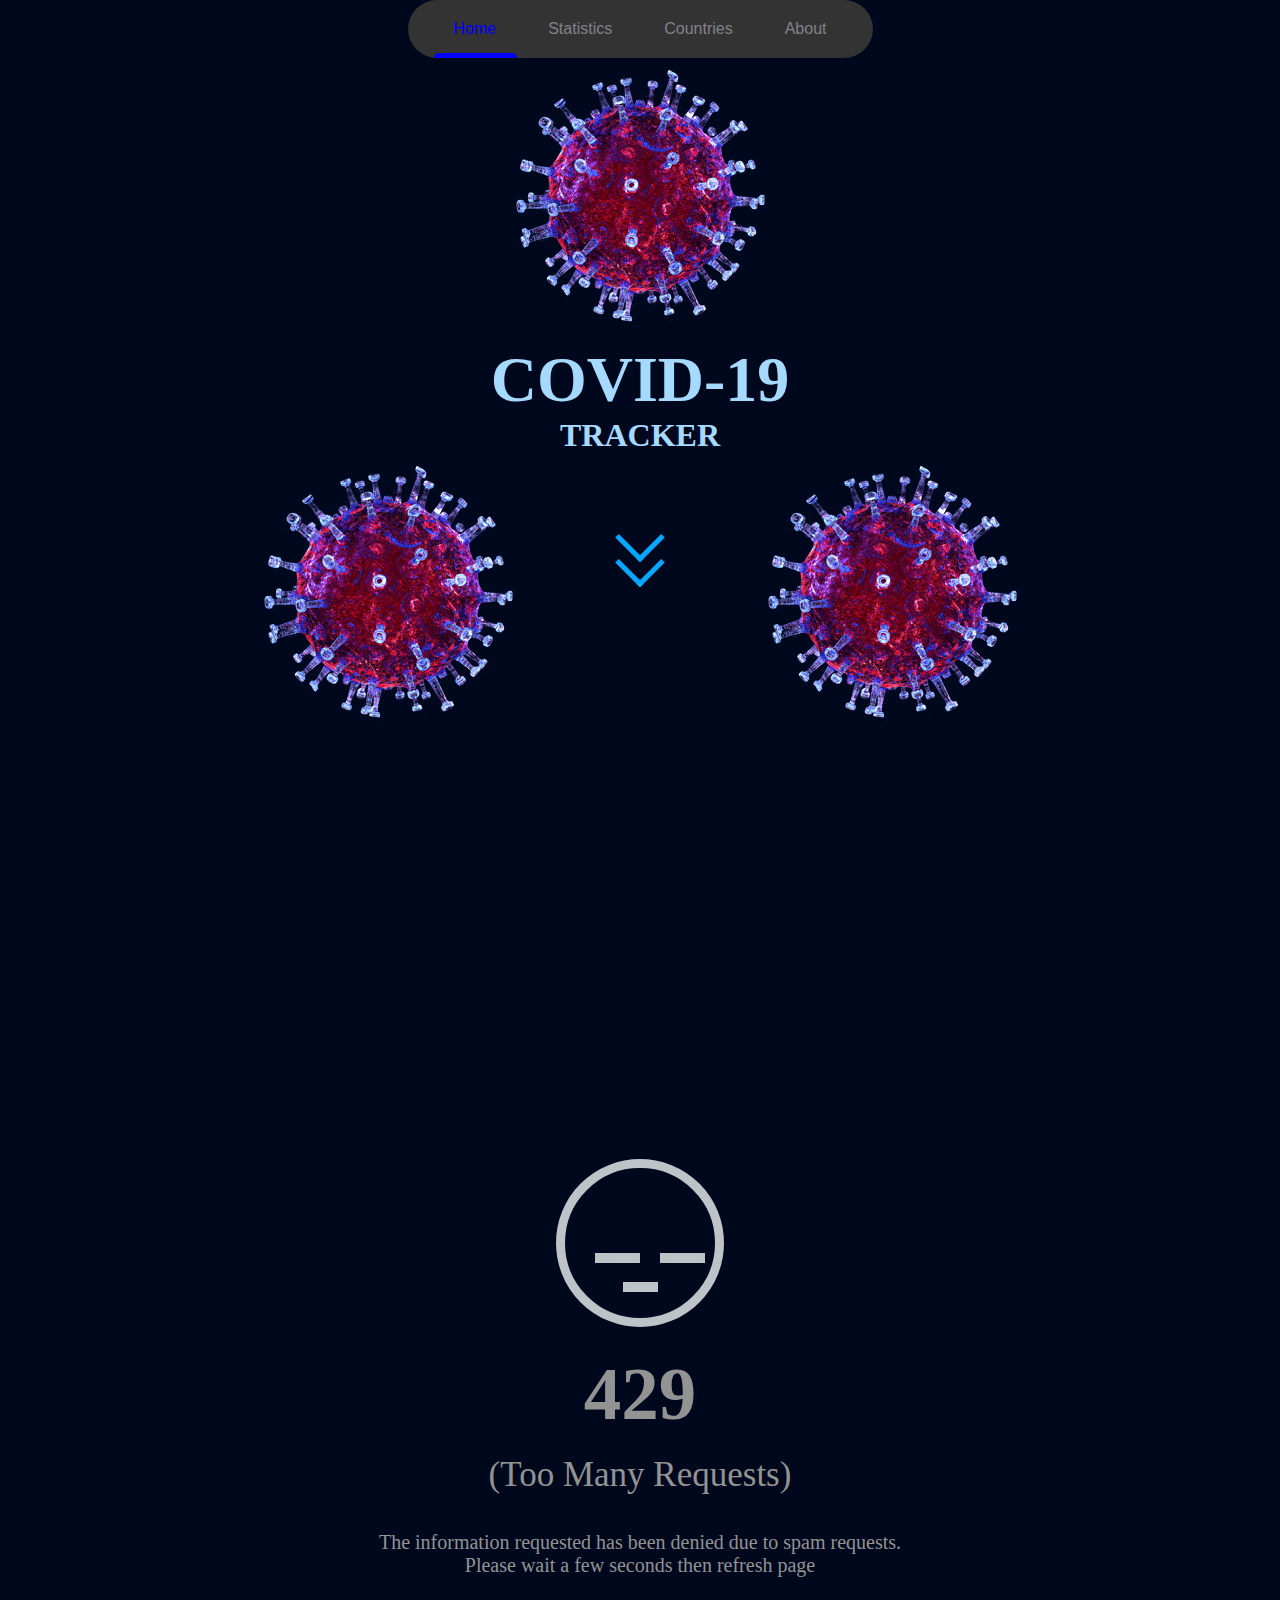
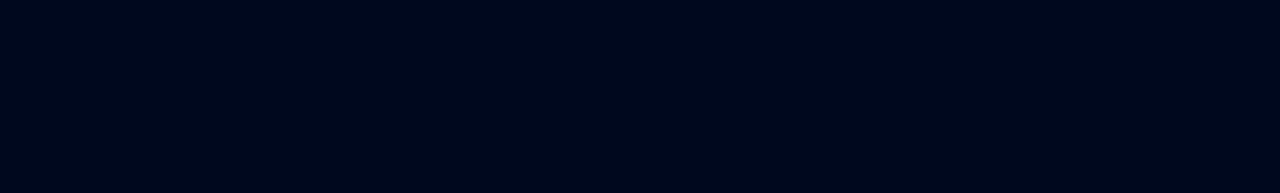
<file: index.html>
<!DOCTYPE html>
<html>
  <head>
    <title>Covid-19 Tracker</title>
    <link rel="shortcut icon" href="Images\icon\favicon.ico" />


    <meta name="viewport" content="width=device-width, initial-scale= 1.0">
    <meta charset="utf-8">
    <link href="mainStyleSheet.css" rel="stylesheet" type="text/css"/>
    <link href="Stylesheets\navbarStyleSheet.css" rel="stylesheet" type="text/css"/>

    <script src="Scripts\Functions.js" type="text/javascript"></script>
    <script src="Scripts\dataAPI.js" type="text/javascript"></script>

  </head>
  <body>

    <div class="navBar">
      <center>

      <nav class="nav">
        <a href="index.html" class="nav-item is-active" active-color="blue">Home</a>
        <a href="statistics.html" class="nav-item" active-color="green">Statistics</a>
        <a href="countries.html" class="nav-item" active-color="orange">Countries</a>
        <a href="about.html" class="nav-item" active-color="rebeccapurple">About</a>
        <span class="nav-indicator"></span>
      </nav>
      
    </center>
    </div>
    <script src="Scripts\navbar.js" type="text/javascript"></script>

    <div id="MainHeader">
      <div>
        <img id="gif1" src="Images\gif\CoronaVirusAnimation.gif"> 
      </div>
      <center>
        <span style="color:#a5d9fe;font-size: 64px; font: sans-serif; font-weight: bold;">COVID-19</span> <br>
        <span style="color:#a5d9fe;font-size: 32px; font: sans-serif; font-weight: bold;">TRACKER</span> <br>
      </center>
      <div>
        <img id="gif2" src="Images\gif\CoronaVirusAnimation.gif">
        <img id="gif3" src="Images\gif\CoronaVirusAnimation.gif">
      </div>
    </div>

    <div id="containerArrow">
      <div class="arrow">
        <span></span>
        <span></span>
      </div>
    </div>


    <br><br><br>
    <div id="main">


      <center>

      <div id="ConfirmedCases">
        <center>
        <p style="color:#555;font-size:50px;font-family:sans-serif;font-weight: bold;">Confirmed Cases</p>
        <p id="TotalCases" style="color:#ffffff;font-size:45px;font-family:sans-serif;font-weight: bold;"></p>
        <button class="SexyButton" onclick="window.location.href = 'countries.html';"> View By Country</button>
        </center>
      </div>

      </br></br></br>

      <div id="ConfirmedDeaths">
        <center>
        <p style="color:#f95858;font-size:50px;font-family:sans-serif;font-weight: bold;">Deaths</p>
        <p id="TotalDeaths" style="color:#ffffff;font-size:45px;font-family:sans-serif;font-weight: bold;"></p>
        </center>
      </div>

      </br></br></br></br>

      <div id="ConfirmedRecovered">
        <center>
        <p style="color:#90ee90;font-size:50px;font-family:sans-serif;font-weight: bold;">Recovered</p>
        <p id="TotalRecovered" style="color:#ffffff;font-size:45px;font-family:sans-serif;font-weight: bold;"></p>
        </center>
      </div>

      </center>
    </div>

    <script>
      let summary = getSummaryData();

      summary.then(summary => {

          document.getElementById("TotalCases").innerHTML = numberWithCommas(summary.Global.TotalConfirmed);
          document.getElementById("TotalDeaths").innerHTML = numberWithCommas(summary.Global.TotalDeaths);
          document.getElementById("TotalRecovered").innerHTML = numberWithCommas(summary.Global.TotalRecovered);

        
      })

    </script>


  </body>
</html>
</file>
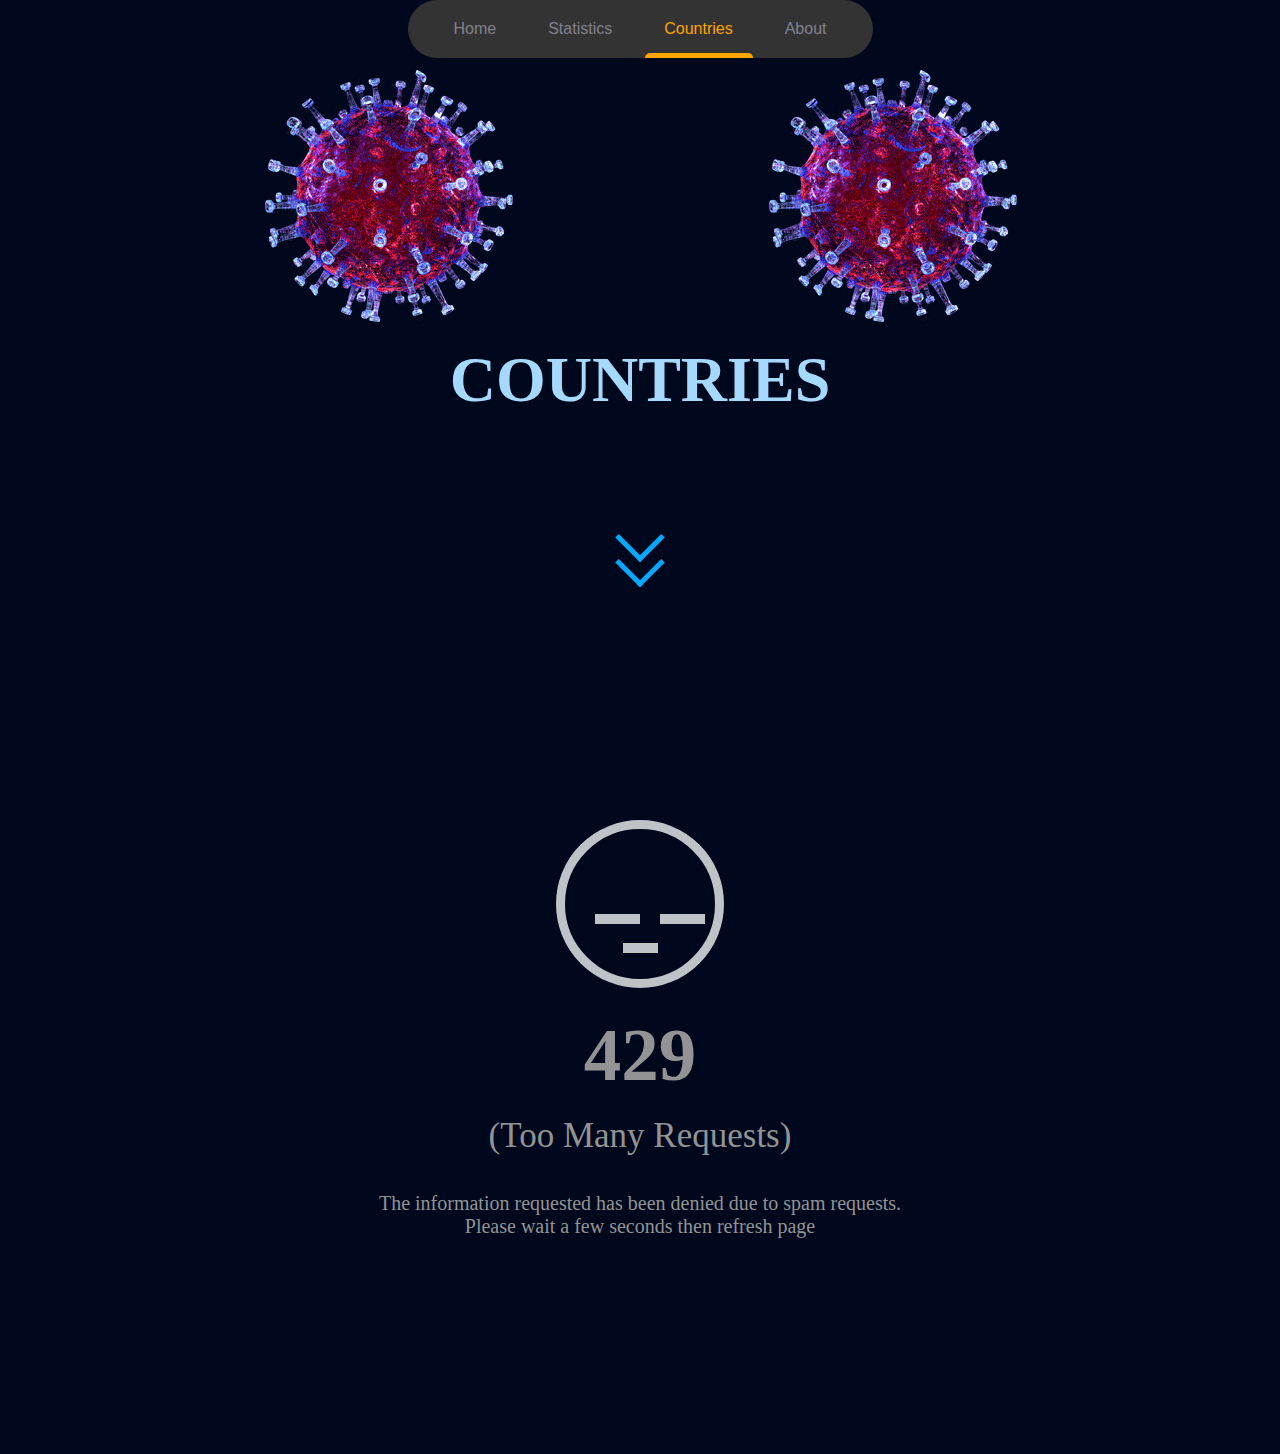
<file: countries.html>
<!DOCTYPE html>
<html>
  <head>
    <title>Countries</title>
    <link rel="shortcut icon" href="Images\icon\favicon.ico" />
    
    <meta name="viewport" content="width=device-width, initial-scale= 1.0">
    <meta charset="utf-8">
    <link href="mainStyleSheet.css" rel="stylesheet" type="text/css"/>
    <link href="Stylesheets\navbarStyleSheet.css" rel="stylesheet" type="text/css"/>

    <script src="Scripts\Functions.js" type="text/javascript"></script>
    <script src="Scripts\dataAPI.js" type="text/javascript"></script>


  </head>
  <body>

    <div class="navBar">
      <center>

      <nav class="nav">
        <a href="index.html" class="nav-item" active-color="blue">Home</a>
        <a href="statistics.html" class="nav-item" active-color="green">Statistics</a>
        <a href="countries.html" class="nav-item is-active" active-color="orange">Countries</a>
        <a href="about.html" class="nav-item" active-color="rebeccapurple">About</a>
        <span class="nav-indicator"></span>
      </nav>
      
    </center>
    </div>
    <script src="Scripts\navbar.js" type="text/javascript"></script>

    <div id="MainHeader">
      <div>
        <img id="gif1" src="Images\gif\CoronaVirusAnimation.gif"> 
        <img id="gif2" src="Images\gif\CoronaVirusAnimation.gif">
      </div>
      <center>
        <span style="color:#a5d9fe;font-size: 64px; font-weight: bold;">COUNTRIES</span> <br>
        <span style="color:#a5d9fe;font-size: 32px; font-weight: bold;"></span> <br>
      </center>
    </div>

    <div id="containerArrow">
      <div class="arrow">
        <span></span>
        <span></span>
      </div>
    </div>

    <div id="main">

      <link rel="stylesheet" href="https://use.fontawesome.com/releases/v5.3.1/css/all.css" integrity="sha384-mzrmE5qonljUremFsqc01SB46JvROS7bZs3IO2EmfFsd15uHvIt+Y8vEf7N7fWAU" crossorigin="anonymous">
      <form action="">
        <input id="tableSearchBar" type="search" placeholder="Search for Country" onkeyup="searchTable()">
        <i id="tableSearchButton" class="fa fa-search" onclick="searchTable()"></i>

      </form>

      <br>
      <table id="countryTable" class="sexyTable"> </table>
    </div>


      <script type="text/javascript">

        let loader = "<center><div class=loader><div></div><div></div><div></div><div></div><div></div><div></div></div></center>";
        document.getElementById("countryTable").innerHTML = loader;
        let summary = getSummaryData();

        summary.then(summary => {

          var TableHead = "<thead><tr>";
          TableHead += "<th onclick='sortTable(0)' rel='Sort By Country'> Country </th>";
          TableHead += "<th> Cases </th>";
          TableHead += "<th> Deaths </th>";
          TableHead += "<th> Recovered </th>";
          TableHead += "<th> Last Updated </th>";
          TableHead += "<th></th>";
          TableHead += "</tr></thead>";


          let numCountries = Object.keys(summary.Countries).length;
          var i = 0;
          var TableBody = "<tbody>";
          var row = "";
          var totalConfirmed=0, totalDeaths=0, totalRecovered=0;
          var totalNewConfirmed=0, totalNewDeaths=0, totalNewRecovered=0;

          for (i=0;i<numCountries;i++){

            //For country links
            let countrySlug = summary.Countries[i].Slug;
            let countryName = summary.Countries[i].Country;
            let countryCode = summary.Countries[i].CountryCode;
            let link = "'statistics.html?" + countrySlug + "&" + countryName + "&" + countryCode +  "'";
            link = link.replace(/\s/g, "-");

            if(summary.Countries[i].TotalConfirmed === 0){
              console.log("No data for this country");
            }

            let code = summary.Countries[i].CountryCode;
            let imgLink = "https://www.countryflags.io/" + code + "/shiny/24.png";
            totalConfirmed += summary.Countries[i].TotalConfirmed;
            totalDeaths += summary.Countries[i].TotalDeaths;
            totalRecovered += summary.Countries[i].TotalRecovered;

            totalNewConfirmed += summary.Countries[i].NewConfirmed;
            totalNewDeaths += summary.Countries[i].NewDeaths;
            totalNewRecovered += summary.Countries[i].NewRecovered;

            row += "<tr>";

            row += "<td><img src="+ imgLink + "></img><span style=font-weight:bold;cursor:pointer; onclick=location.href=" + link + ";> " + summary.Countries[i].Country + "</span></td>";


            if(summary.Countries[i].TotalConfirmed === 0){ //Total Confirmed Case(s)
              row += "<td></td>";
            }
            else {
              row += "<td>" + numberWithCommas(summary.Countries[i].TotalConfirmed) + "</td>";
            }


            if(summary.Countries[i].TotalDeaths === 0){ //Total Death(s)
              row += "<td></td>";
            }
            else {
              row += "<td>" + numberWithCommas(summary.Countries[i].TotalDeaths) + "</td>";
            }


            if(summary.Countries[i].TotalRecovered === 0){ //Total Recovered
              row += "<td></td>";
            }
            else {
              row += "<td>" + numberWithCommas(summary.Countries[i].TotalRecovered) + "</td>";
            }


            row += "<td>" + formatDate(summary.Countries[i].Date) + "</td>";


            row += "<td><button class=SexyButton onclick=location.href=" + link + ";> Statistics </button></td>";
            row += "</tr>";

            if(i === (numCountries-1)){
              row += "<th><center> Total: </center></th>";
              row += "<td>" + numberWithCommas(totalConfirmed) + "</td>";
              row += "<td>" + numberWithCommas(totalDeaths) + "</td>";
              row += "<td>" + numberWithCommas(totalRecovered) + "</td>";
              row += "<td></td>";

              row += "<td><button class=SexyButton onclick=location.href='statistics.html';> Statistics </button></td>";
              row += "</tr>";

              TableBody += row;
            }



          }

          TableBody += "</tbody>";
          document.getElementById("countryTable").innerHTML = TableHead + TableBody;

        });

      </script>

  </br></br></br>
  </br></br></br>
  </br></br></br>
  </br></br></br>
  </br></br></br>


</body>
</html>
</file>
<file: mainStyleSheet.css>
@import url('https://fonts.googleapis.com/css?family=Raleway:400,700,900');

html,
body {
  height: 100%;
  width: 100%;
}


body {
  background: rgb(0, 8, 30);

  font-family: 'Lato', 'Helvetica Neue', Arial, Helvetica, sans-serif;
  font-size: 14px;
  -webkit-font-smoothing: antialiased;
  margin: 0px;
  padding: 0px;
  align-items: center;
  justify-content: center;
  text-align: center;
}


html, body, div, span, applet, object, iframe,
h1, h2, h3, h4, h5, h6, p, blockquote, pre,
a, abbr, acronym, address, big, cite, code,
del, dfn, em, img, ins, kbd, q, s, samp,
small, strike, strong, sub, sup, tt, var,
b, u, i, center,
dl, dt, dd, ol, ul, li,
fieldset, form, label, legend,
table, caption, tbody, tfoot, thead, tr, th, td,
article, aside, canvas, details, embed, 
figure, figcaption, footer, header, hgroup, 
menu, nav, output, ruby, section, summary,
time, mark, audio, video {
    margin: 0;
    padding: 0;
    border: 0;
    font-size: 100%;
    font: inherit;
    vertical-align: baseline;
}


#main {
  position: relative;
  top: 50%;
  width: 100%;
  margin-left: auto;
  margin-right: auto;
}


/*=======================*/

#MainHeader {
  margin: 0px auto;
  width: 100%;
  height: auto;
  text-align: center;
}

#mainHeader img{
  margin: 0px auto;
  width: 100%;
}

/*
=========================================
  SCROLLBAR
=========================================
*/

.scrollbar
{
  overflow-y: scroll;
  float: right;
}

body::-webkit-scrollbar-track
{
  -webkit-box-shadow: inset 0 0 6px rgba(0,0,0,0.3);
  box-shadow: inset 0 0 6px rgba(0,0,0,0.3);
	border-radius: 10px;
  background-color: rgb(0, 8, 30);
}

body::-webkit-scrollbar
{
	width: 5px;
  background-color: rgb(0, 8, 30);
}

body::-webkit-scrollbar-thumb
{
	border-radius: 10px;
  -webkit-box-shadow: inset 0 0 6px rgba(0,0,0,.3);
  box-shadow: inset 0 0 6px rgba(0,0,0,.3);
	background-color: #555;
}

/*
=========================================
  Loading symbol
=========================================
*/

.loader {
  display: inline-block;
  position: relative;
  width: 80px;
  height: 80px;
}
.loader div {
  animation: lds-roller 1.2s cubic-bezier(0.5, 0, 0.5, 1) infinite;
  transform-origin: 40px 40px;
}
.loader div:after {
  content: " ";
  display: block;
  position: absolute;
  width: 7px;
  height: 7px;
  border-radius: 50%;
  background: #fff;
  margin: -4px 0 0 -4px;
}
.loader div:nth-child(1) {
  animation-delay: -0.036s;
}
.loader div:nth-child(1):after {
  top: 63px;
  left: 63px;
}
.loader div:nth-child(2) {
  animation-delay: -0.072s;
}
.loader div:nth-child(2):after {
  top: 68px;
  left: 56px;
}
.loader div:nth-child(3) {
  animation-delay: -0.108s;
}
.loader div:nth-child(3):after {
  top: 71px;
  left: 48px;
}
.loader div:nth-child(4) {
  animation-delay: -0.144s;
}
.loader div:nth-child(4):after {
  top: 72px;
  left: 40px;
}
.loader div:nth-child(5) {
  animation-delay: -0.18s;
}
.loader div:nth-child(5):after {
  top: 71px;
  left: 32px;
}
.loader div:nth-child(6) {
  animation-delay: -0.216s;
}
.loader div:nth-child(6):after {
  top: 68px;
  left: 24px;
}
.loader div:nth-child(7) {
  animation-delay: -0.252s;
}
.loader div:nth-child(7):after {
  top: 63px;
  left: 17px;
}
.loader div:nth-child(8) {
  animation-delay: -0.288s;
}
.loader div:nth-child(8):after {
  top: 56px;
  left: 12px;
}
@keyframes lds-roller {
  0% {
    transform: rotate(0deg);
  }
  100% {
    transform: rotate(360deg);
  }
}


/*
=========================================
  Scroll Down arrow
=========================================
*/

#containerArrow {
  width: 100%;
}

.arrow{
  position: absolute;
  top: 550px;
  left: 50%;
  transform: translate(-50%,-50%);
}
.arrow span{
  display: block;
  width: 30px;
  height: 30px;
  border-bottom: 5px solid #06A8FF;
  border-right: 5px solid #06A8FF;
  transform: rotate(45deg);
  margin: -10px;
  animation: animate 2s infinite;
}
.arrow span:nth-child(2){
  animation-delay: -0.2s;
}
.arrow span:nth-child(3){
  animation-delay: -0.4s;
}
@keyframes animate {
  0%{
      opacity: 0;
      transform: rotate(45deg) translate(-20px,-20px);
  }
  50%{
      opacity: 1;
  }
  100%{
      opacity: 0;
      transform: rotate(45deg) translate(20px,20px);
  }
}


/*
=========================================
  BUTTON
=========================================
*/

button{

  background-color: #4CAF50; /* Green */
  border: none;
  color: white;
  padding: 8px 16px;
  text-align: center;
  text-decoration: none;
  display: inline-block;
  font-family: sans-serif;
  font-size: 10px;
  margin: 4px 2px;
  transition-duration: 0.4s;
  cursor: pointer;

}

.SexyButton {
  background-color: transparent;
  color: #696969;
  font: sans-serif;
  font-weight: bold;
  border: 2px solid #555555;
}

.SexyButton:hover {
  background-color: #555555;
  color: white;
}


/*
=========================================
  Graphs
=========================================
*/

#globalStatisticsGraph {
  width:100%; 
  height:600px;
}

#statisticsGraph1, #statisticsGraph2 {
  width: 70%;
  height:500px;
}

/*
=========================================
  TABLE
=========================================
*/

#countryTable {
  width: 79%;
}

#statisticsTable {
  width: 85%;
}

table {
  display: table;
  border-collapse: separate;
  box-sizing: border-box;
  border-spacing: 2px;
  border-color: grey;
}

tr {
  display: table-row;
  vertical-align: inherit;
  border-color: inherit;
  margin: 0px auto;
  width: 100%;

}

th {
  display: table-cell;
  vertical-align: inherit;
  font-weight: bold;
  text-align: -internal-center;

  cursor: pointer;

  position: sticky;
  top: 0;
}

thead {
  display: table-header-group;
  vertical-align: middle;
  border-color: inherit;

  position: sticky;
  top: 0;
}

tbody {
  display: table-row-group;
  vertical-align: middle;
  border-color: inherit;

}


.sexyTable {
  font-family: Graphik, sans-serif;
  -webkit-font-smoothing: antialiased;

  box-shadow: rgba(159, 165, 169, 0.2) 0px 0px 0.4rem 0px, rgba(159, 165, 169, 0.3) 0px 0.4rem 1rem 0px;
  max-width: 100%;
  display: block;
  border-spacing: 0px;
  border-radius: 0.6rem;

  padding: 2rem;

  margin-left: auto;
  margin-right: auto;

}


.sexyTable th {
  color: rgb(139, 148, 155);
  background-color: rgb(0, 8, 30) !important;
  background: rgb(0, 8, 30) !important;

  text-align: left;
  font-size: 1.6rem;
  padding-right: 2rem;

}


.sexyTable td {
  color: rgb(139, 148, 155);

  text-align: left;
  font-size: 1.0rem;
  padding-right: 2rem;

}

.sexyTable th, .sexyTable td {

  padding: 0.5rem 1rem;
  border-bottom: 1px solid rgba(159, 165, 169, 0.2);
  border-right: 1px solid rgba(159, 165, 169, 0.2);
}

.sexyTable th:last-child, .sexyTable td:last-child {
  border-right: hidden;
}

.sexyTable img {
  vertical-align: middle;
}

.sexyTable thead {
  line-height: 2.5rem;
  margin-left: auto;
  margin-right: auto;
}

.sexyTable tbody {
  top: 100px;
  margin-left: auto;
  margin-right: auto;
}

.sexyTable tbody tr:nth-child(2n+1) {
  background: rgb(4, 11, 28);
}


/* Search bar for table*/

form{
  position: relative;
  left: 50%;
  transform: translate(-50%,-50%);
  transition: all 1s;
  width: 50px;
  height: 50px;
  background: white;
  box-sizing: border-box;
  border-radius: 25px;
  border: 4px solid white;
  padding: 5px;
}

input{
  position: absolute;
  top: 0;
  left: 0;
  width: 100%;
  height: 42.5px;
  line-height: 30px;
  outline: 0;
  border: 0;
  display: none;
  font-size: 1em;
  border-radius: 20px;
  padding: 0 20px;
}

.fa{
  box-sizing: border-box;
  padding: 10px;
  width: 42.5px;
  height: 42.5px;
  position: absolute;
  top: 0;
  right: 0;
  border-radius: 50%;
  color: #07051a;
  text-align: center;
  font-size: 1.2em;
  transition: all 1s;
}

form:hover{
  width: 250px;
  cursor: pointer;
}

form input::placeholder{
  text-transform: uppercase;
}

.fa:focus{
  width: 50%;
  transition: all 1s;

}


form:hover input{
  display: block;
}

form:hover .fa{
  background: #07051a;
  color: white;
}


/*
=========================================
  ERROR SCREEN
=========================================
*/


.error{
  margin: auto;
  position: absolute;
  top: 0; left: 50%;
  transform: translate(-50%,-50%);
}

.face{
  width:150px;
  height:150px;
  border: 9px solid #bdc3c7;
  border-radius:50%;
  position:relative;
  z-index:9999;
}


.mouth{
  height:10px;
  width:35px;
  margin: 0 auto;
  margin-top: 15px;
  background-color:#bdc3c7;
}

.tear{
  position:absolute;
  background-color: #3498db;
  height:0px;
  width:45px;
  top:62px;
}

.tear1{
  left:29px;
  border-bottom-left-radius:50%;
}

.tear2{
  left:98px;
  border-bottom-right-radius:50%;
}

.eye{
  height:10px;
  width:45px;
  background-color:#bdc3c7;
  display:inline-block;
  margin-left:20px;
  margin-top:20px;
}

.eyebrow{
  width:30px;
  font-size:40px;
  font-weight:bold;
  color:#bdc3c7;
  display:inline-block;
  margin-left:27px;
  margin-top: 10px;
  opacity:0;
}

.eyebrow:nth-child(1){
  transform:rotate(-20deg);
}

.eyebrow:nth-child(2){
  transform:rotate(20deg);
}

@keyframes mouth{
  10%{height:30px;width:25px; border:6px solid black;border-radius:50%;margin-top:-8px;}
  50%{height:30px;width:25px; border:6px solid black;border-radius:50%;margin-top:-8px;}
  60%{height:10px;width:35px;border-radius:0%;border:none;margin-top:15px;}
}

@keyframes cry{
  10%{transform:translateY(-34px);background-color:black;}
  50%{transform:translateY(-34px);background-color:black;}
  60%{background-color:#bdc3c7;transform:translateY(0px);}
}

@keyframes eyebrow{
  10%{opacity:1;color:black;}
  50%{opacity:1;color:black;}
  60%{opacity:0;}
}

@keyframes face{
  10%{border-color:black;}
  50%{border-color:black;}
  60%{border-color:#bdc3c7;}
}

@keyframes tear{
  10%{height:96px;}
  50%{height:96px;}
  52%{height:0px;}
}
  
.face{
animation: face 7s infinite;
animation-delay:2s;
}

.mouth{
animation: mouth 7s infinite;
animation-delay:2s;
}

.tear{
animation: tear 7s infinite;
animation-delay:2s;
}

.eye{
animation: cry 7s infinite;
animation-delay:2s;
}

.eyebrow{
animation: eyebrow 7s infinite;
animation-delay:2s;
}






@media screen and (max-width: 1003px)
{
  #gif1{
    width: 80%;
    height: auto;
  }
  #gif2, #gif3{
    background-color: transparent;
    display: none;
  }

}
@media screen and (max-height: 600px)
{
  .arrow {
    display: none;
  }

}


@media screen and (max-width: 1065px) {
  .sexyTable {
    display: block;
    overflow-x: auto;
    -webkit-overflow-scrolling: touch;
  }

  #countryTable, #statisticsTable {
    width: 99%;
  }

  #statisticsGraph1, #statisticsGraph2 {
    width: 99%;
  }
}
</file>
